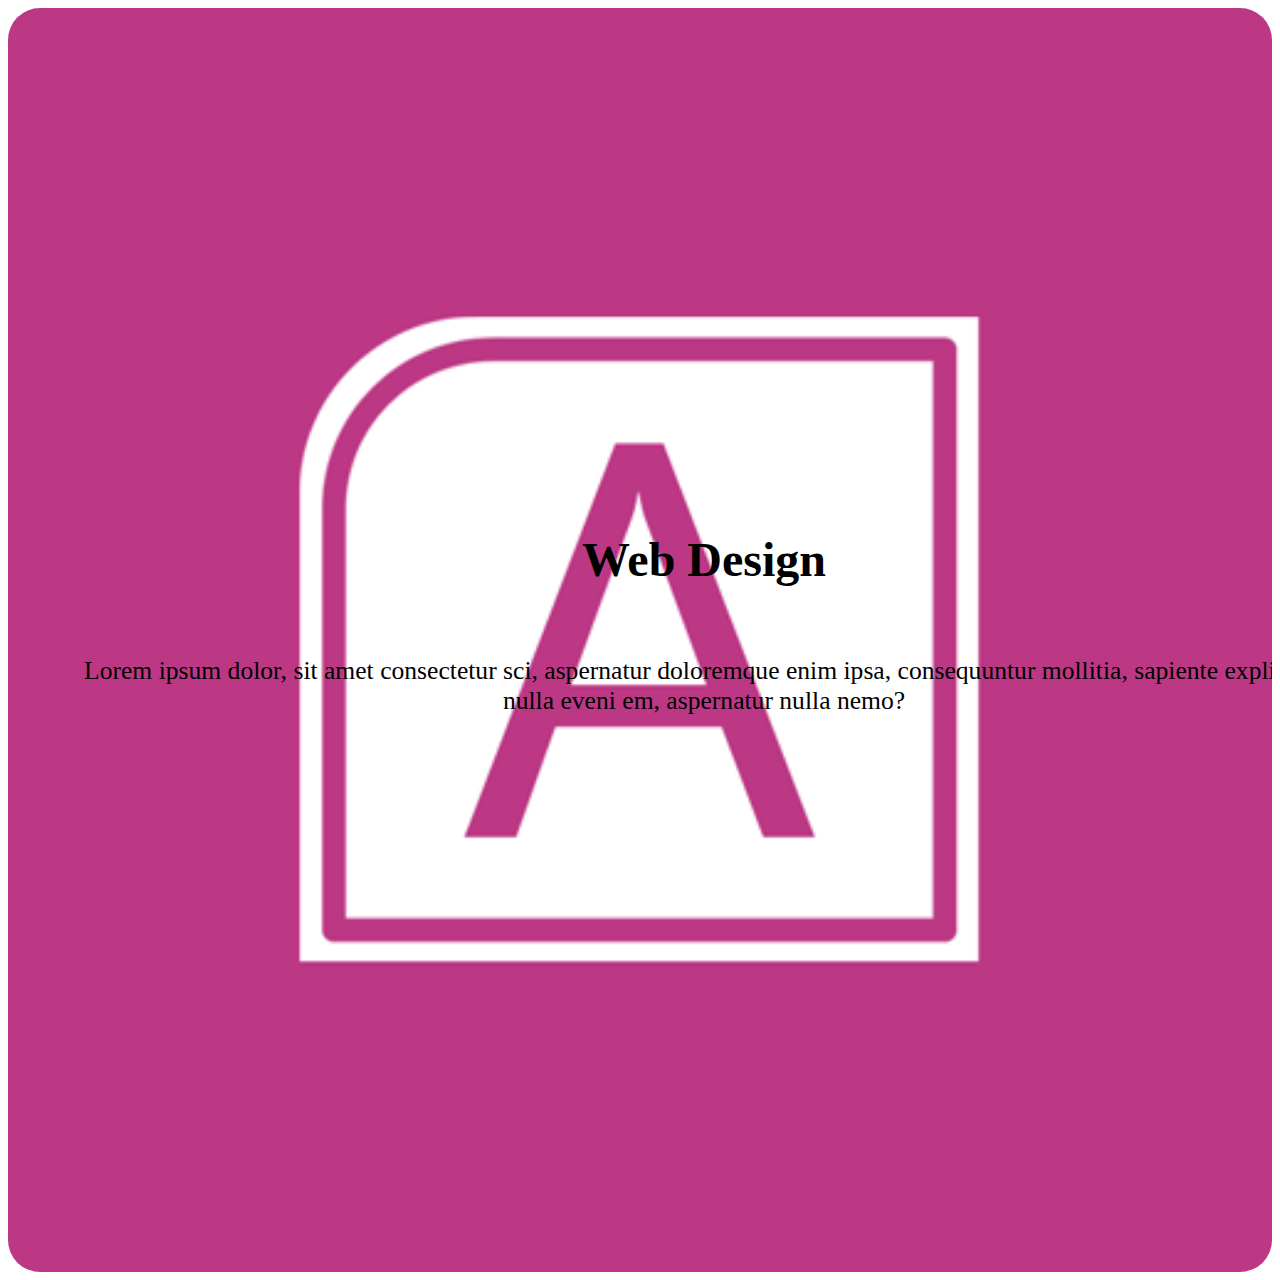
<file: exemplod.html>
<!DOCTYPE html>
<html lang="en">
<head>
    <meta charset="UTF-8">
    <meta http-equiv="X-UA-Compatible" content="IE=edge">
    <meta name="viewport" content="width=device-width, initial-scale=1.0">
    <title>Document</title>
    <style>
.portfolio-box{
    position: relative;
    border-radius: 2rem;
    box-shadow: 0 0 1rem var(--bg-color);
    overflow: hidden;
    display: flex;
}
.portfolio-box img{
    width: 100%;
    transition: .5s ease;
}
.portfolio-box:hover img{
     
}
.portfolio-box .portfolio-layer{
    position: absolute;
    bottom: 0;
    left: 0;
    width: 100%;
    height: 100%;
    background: linear-gradient(rgba(0,0,0, .1),var(--main-color));
    display: flex;
    justify-content: center;
    align-items: center;
    flex-direction: column;
    text-align: center;
    padding: 0 4rem;
    
    transition: .5s ease;
}
.portfolio-box:hover .portfolio-layer{
    transform: translateY(0);
}
.portfolio-layer h4{
    font-size: 3rem;
}
.portfolio-layer p{
    font-size: 1.6rem;
    margin: .3rem 0 1rem;
}
.portfolio-layer a{
    display: inline-flex;
    justify-content: center;
    align-items: center;
    width: 5rem;
    height: 5rem;
    background: var(--text-color);
    border-radius: 50%;
}
.portfolio-layer a i{
    font-size: 2rem;
    color: var( --second-bg-color);
}

    </style>
</head>
<body>
     <div class="portfolio-box">
                        <img src="Microsoft Access.png" alt="">
                        <div class="portfolio-layer">
                            <h4>Web Design</h4>
                            <p>Lorem ipsum dolor, sit amet consectetur  sci, aspernatur doloremque enim ipsa, consequuntur mollitia, sapiente explicabo nulla eveni em, aspernatur nulla nemo?</p>
                            <a href="#"><i class="bi-arrow-up-right-square"></i></a>
                        </div>
                    </div>
</body>
</html>
</file>
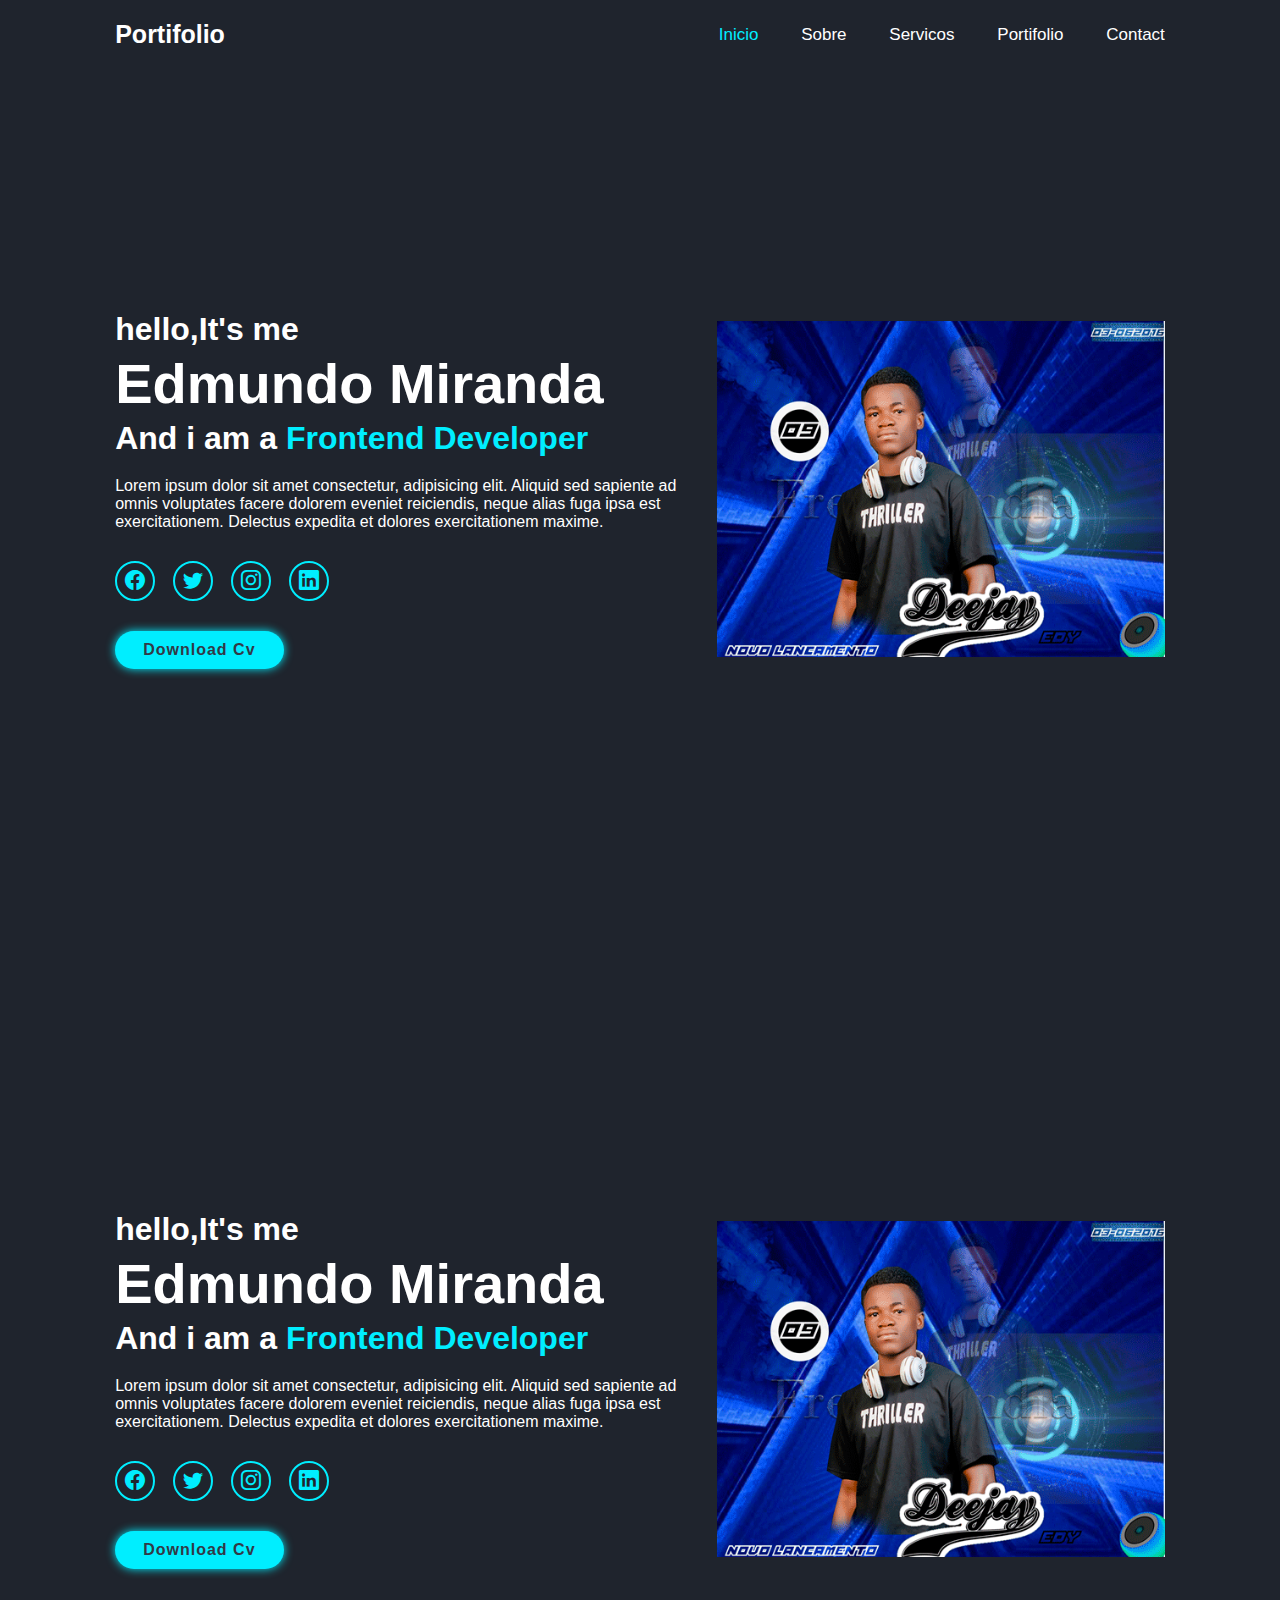
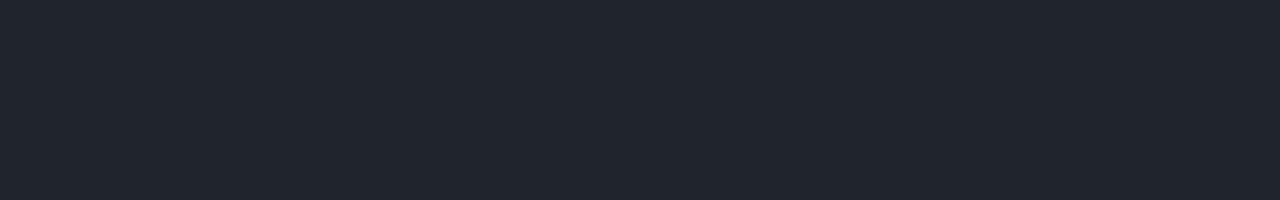
<file: ind.html>
<!DOCTYPE html>
<html lang="en">
<head>
    <meta charset="UTF-8">
    <meta http-equiv="X-UA-Compatible" content="IE=edge">
    <meta name="viewport" content="width=device-width, initial-scale=1.0">
    <title>Document</title>
    <link rel="stylesheet" href="https://cdn.jsdelivr.net/npm/bootstrap-icons@1.9.1/font/bootstrap-icons.css">

    <link rel="stylesheet" href="css.css">
</head>
<body>
    <header class="header">
        <a href="#" class="logo">Portifolio</a>

        <i class="bi-list" id="menu-icon"></i>

        <nav class="navbar">
            <a href="#inicio" class="active">Inicio</a>
            <a href="#sobre">Sobre</a>
            <a href="#servicos">Servicos</a>
            <a href="#portfolio">Portifolio</a>
            <a href="#contact">Contact</a>
        </nav>
    </header>

  
    <section class="home" id="home">
        <div class="home-content">
            <h3>hello,It's me</h3>
            <h1>Edmundo Miranda</h1>
            <h3>And i am  a <span>Frontend Developer</span></h3>
            <p>Lorem ipsum dolor sit amet consectetur, adipisicing elit. Aliquid sed sapiente ad omnis voluptates facere dolorem eveniet reiciendis, neque alias fuga ipsa est exercitationem. Delectus expedita et dolores exercitationem maxime.</p>
            
            <div class="social-media">
                <a href="#"><i class="bi-facebook"></i></a>
                <a href="#"><i class="bi-twitter"></i></a>
                <a href="#"><i class="bi-instagram"></i></a>
                <a href="#"><i class="bi-linkedin"></i></a>
              
            </div>
            <a href="#" class="btn">Download Cv</a>
        </div>

        <div class="home-img">
            <img src="edy-anima.gif" alt="">
        </div>
        </section>
        <section class="home" id="home">
            <div class="home-content">
                <h3>hello,It's me</h3>
                <h1>Edmundo Miranda</h1>
                <h3>And i am  a <span>Frontend Developer</span></h3>
                <p>Lorem ipsum dolor sit amet consectetur, adipisicing elit. Aliquid sed sapiente ad omnis voluptates facere dolorem eveniet reiciendis, neque alias fuga ipsa est exercitationem. Delectus expedita et dolores exercitationem maxime.</p>
                
                <div class="social-media">
                    <a href="#"><i class="bi-facebook"></i></a>
                    <a href="#"><i class="bi-twitter"></i></a>
                    <a href="#"><i class="bi-instagram"></i></a>
                    <a href="#"><i class="bi-linkedin"></i></a>
                  
                </div>
                <a href="#" class="btn">Download Cv</a>
            </div>
    
            <div class="home-img">
                <img src="edy-anima.gif" alt="">
            </div>
            </section>
            
        

</body>
</html>
</file>
<file: css.css>
*{
    margin: 0;
    padding: 0;
    box-sizing: border-box;
    text-decoration: none;
    border: none;
    outline: none;
    scroll-behavior: smooth;
    font-family: Arial, Helvetica, sans-serif;
}
:root{
    --bg-color:#1f242d;
    --second-bg-color:#323946;
    --text-color:#fff;
    --main-color:#0ef;

}

html{
    font-size: 62.5%;
    overflow: hidden;

}
body{
    background: var(--bg-color);
    color: var(--text-color);
}
section{
    min-height:100vh ;
    padding: 10rem 9% 2rem;
}

.header{
    position: fixed;
    top: 0;
    left: 0;
    width: 100%;
    padding: 2rem 9%;
    background: var(--bg-color);
    display: flex;
    justify-content: space-between;
    align-items: center;
    z-index: 100;
}
.logo{
    font-size: 2.5rem;
    color: var(--text-color);
    font-weight: 600;
    cursor: default;
}
.navbar a{
    font-size: 1.7rem;
    color: var(--text-color);
    margin-left: 4rem;
    transition: .3s;
}
.navbar a:hover,
.navbar a.active{
    color: var(--main-color);
}
#menu-icon{
    font-size: 3.6rem;
    color: var(--text-color);
    display: none;
}
.home{
    display: flex;
    justify-content: center;
    align-items: center;
}
.home-img img{
    width: 35vw;

}
.home-content h3{
    font-size: 3.2rem;
    font-weight: 700;
}
.home-content h3:nth-of-type(2){
    margin-bottom:2rem ;

}
span{
    color: var(--main-color);
}
.home-content h1{
    font-size: 5.6rem;
    font-weight: 700;
    line-height: 1.3;
}
.home-content p{
    font-size: 1.6rem;
}
.social-media a{
    display: inline-flex;
    justify-content: center;
    align-items: center;
    width: 4rem;
    height: 4rem;
    background: transparent;
        border: .2rem solid var(--main-color);
        border-radius: 50%;
        font-size: 2rem;
        color: var(--main-color);
        margin: 3rem 1.5rem 3rem 0;
        transition: .5s ease;
       
}
.social-media a:hover{
    background:var(--main-color) ;
    color: var(--second-bg-color);
    box-shadow: 0 0 1rem var(--main-color);
}
.btn{
    display:inline-block ;
    padding: 1rem 2.8rem;
    background: var(--main-color);
    border-radius: 4rem;
    box-shadow: 0 0 1rem var(--main-color);
    font-size: 1.6rem;
    color: var(--second-bg-color);
    letter-spacing: .1rem;
    font-weight: 600;
    transition: .4s ease;
}
.btn:hover{
    box-shadow: none;
}
</file>
